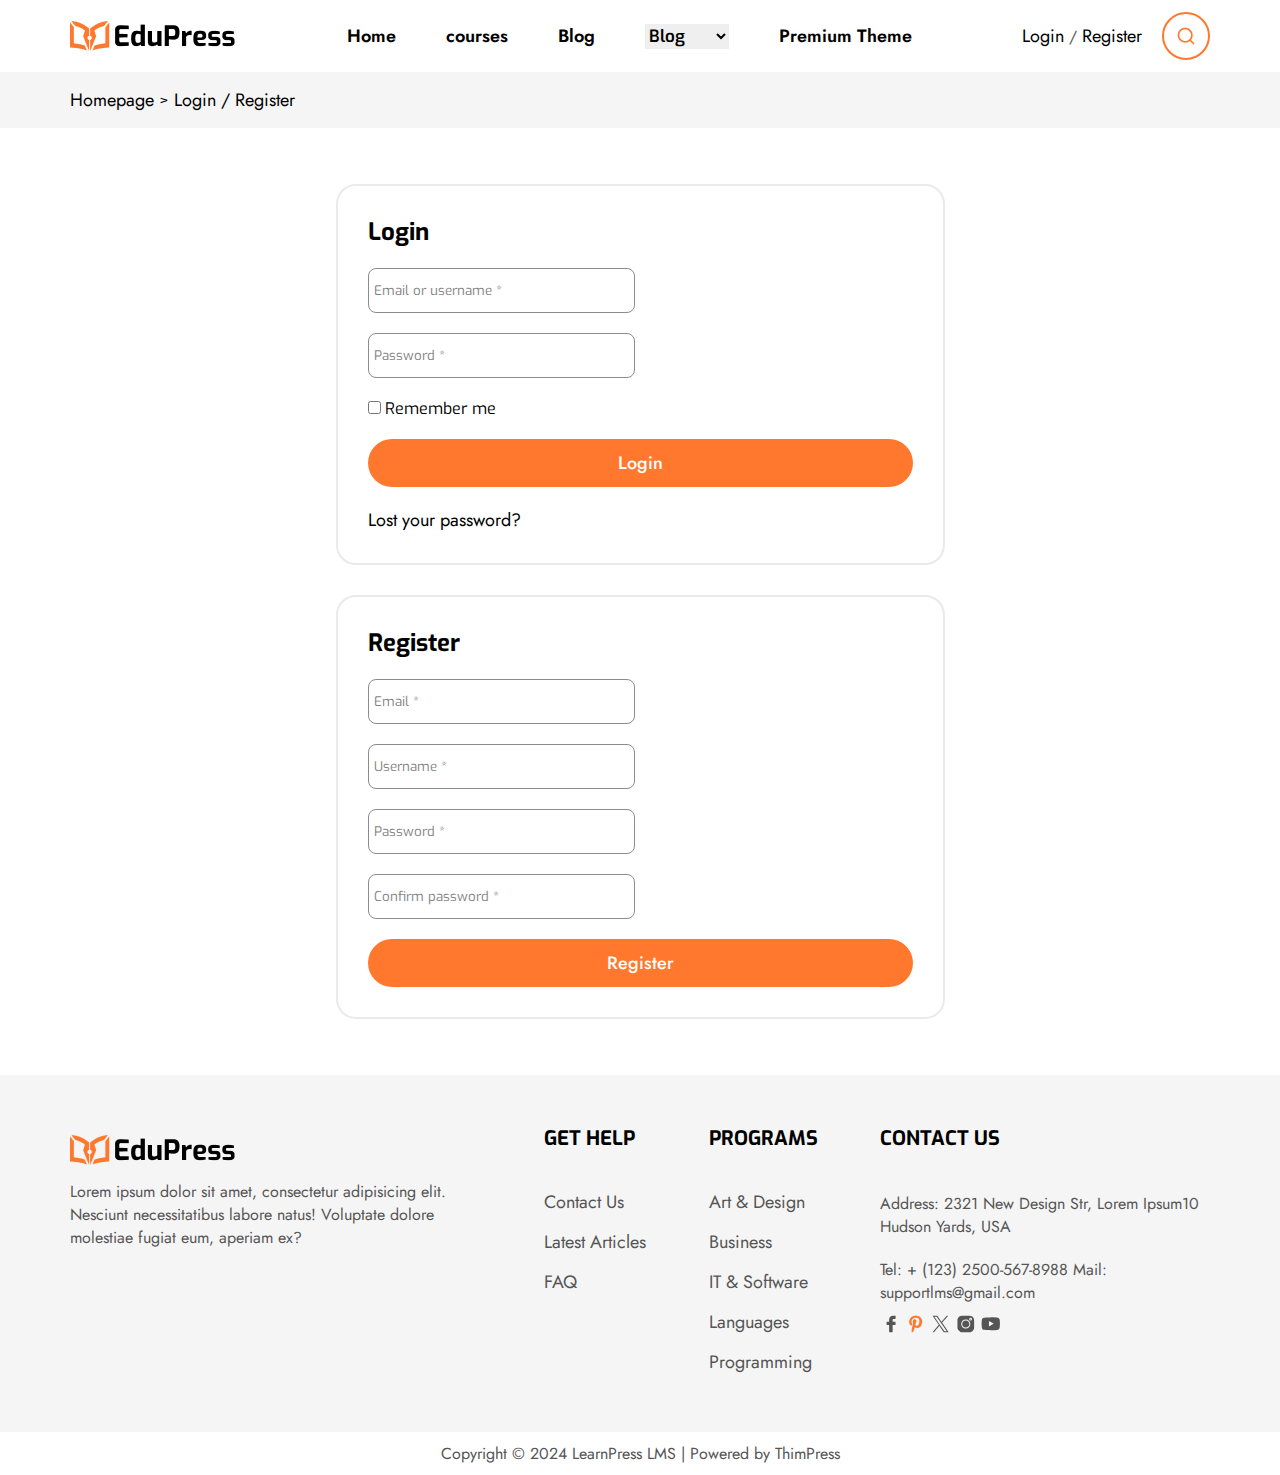
<file: Login.html>
<!DOCTYPE html>
<html lang="en">

<head>
    <meta charset="UTF-8">
    <meta name="viewport" content="width=device-width, initial-scale=1.0">
    <link rel="stylesheet" href="./assets/css/style.css">
    <!-- Exo -->
    <link rel="preconnect" href="https://fonts.googleapis.com">
    <link rel="preconnect" href="https://fonts.gstatic.com">
    <link href="https://fonts.googleapis.com/css2?family=Exo:ital,wght@0,100..900;1,100..900&display=swap"
        rel="stylesheet">
    <!-- jost -->
    <link rel="preconnect" href="https://fonts.googleapis.com">
    <link rel="preconnect" href="https://fonts.gstatic.com">
    <link href="https://fonts.googleapis.com/css2?family=Jost:ital,wght@0,100..900;1,100..900&display=swap"
        rel="stylesheet">
    <!-- cnd font aweasome -->
    <link rel="stylesheet" href="https://cdnjs.cloudflare.com/ajax/libs/font-awesome/6.6.0/css/all.min.css"
        integrity="sha512-Kc323vGBEqzTmouAECnVceyQqyqdsSiqLQISBL29aUW4U/M7pSPA/gEUZQqv1cwx4OnYxTxve5UMg5GT6L4JJg=="
        crossorigin="anonymous" referrerpolicy="no-referrer" />
    <title>Login / Register</title>
</head>

<body>
    <!--   Header   -->
    <header>
        <nav>
            <img src="./assets/image/LOGO.png" alt="logo">
            <div>
                <ul>
                    <div class="menu home">
                        <li><a href="./index.html">Home</a></li>
                    </div>
                    <div class="menu ">
                        <li><a href="./Courses.html">courses </a></li>
                    </div>
                    <div class="menu ">
                        <li><a href="./Blog.html">Blog</a></li>
                    </div>
                    <div class="menu ">
                        <li>
                            <select name="number" id="Page">Page
                                <option value="Blog">Blog</option>
                                <option value="Courses">Courses</option>
                                <option value="Articles">Articles</option>
                                <option value="contact">Contact</option>
                            </select>
                        </li>
                    </div>
                    <div class="menu Premium-Theme">
                        <li><a href="#">Premium Theme</a></li>
                    </div>
                </ul>
            </div>
            <div class="login ">
                <p><a href="./Login.html">Login </a>/ <a href="./Login.html"> Register</a> </p>
                <div class="search">
                    <img src="./assets/image/Icon.jpg" alt="search icon">
                </div>

            </div>
            <button class="bars"><i class="fa-solid fa-bars"></i></button>
        </nav>
        <div class="search-bar">
            <a href="./index.html"> Homepage </a> <span>></span><a href="./Login.html"> Login / Register</a>
        </div>
    </header>
    <!--   1 section    -->
    <section class="Login">
        <div class=" bar login">
            <h2>Login</h2>
            <input type="text" name="email or user" placeholder="Email or username *" class="info">
            <input type="password" name="password" placeholder="Password * " class="info">
            <label for="check"><input type="checkbox" id="check" value="save name and email">
                Remember me </label>
            <button class="button Posts-comment"> Login </button>
            <p><a href="#"> Lost your password? </a></p>
        </div>
        <div class="bar register">
            <h2>Register</h2>
            <input type="email" name="email" placeholder="Email *" class="info">
            <input type="text" name="username" placeholder="Username *" class="info">
            <input type="password" name="password" placeholder="Password * " class="info">
            <input type="password" name="Confirm password" placeholder="Confirm password * " class="info">

            <button class="button Posts-comment"> Register </button>

        </div>
    </section>
    <!-- footer -->
    <footer>

        <div class="end-of-page">
            <div class="Contact">
                <img src="./assets/image/LOGO.png" alt="logo">
                <p>Lorem ipsum dolor sit amet, consectetur adipisicing elit. Nesciunt necessitatibus labore natus!
                    Voluptate
                    dolore molestiae fugiat eum, aperiam ex? </p>
            </div>

            <div class="GET-HELP">
                <h4>GET HELP</h4>
                <ul>
                    <li><a href="./Contact.html">Contact Us</a></li>
                    <li><a href="./Articles.html">Latest Articles</a></li>
                    <li><a href="./FAQ.html">FAQ</a></li>
                </ul>

            </div>
            <div class="GET-HELP">
                <h4>PROGRAMS</h4>
                <ul>
                    <li><a href="#">Art & Design</a></li>
                    <li><a href="#">Business</a></li>
                    <li><a href="#">IT & Software</a></li>
                    <li><a href="#">Languages</a></li>
                    <li><a href="#">Programming</a></li>
                </ul>
            </div>
            <div class="GET-HELP CONTACT-US">
                <h4>CONTACT US</h4>
                <p>Address: 2321 New Design Str, Lorem Ipsum10 Hudson Yards, USA</p>
                <p>Tel: + (123) 2500-567-8988
                    Mail: supportlms@gmail.com</p>
                <img src="./assets/image/facebook-Icon.svg" alt="">
                <img src="./assets/image/pantrestIcon.svg" alt="">
                <img src="./assets/image/xIcon.svg" alt="">
                <img src="./assets/image/instaIcon.svg" alt="">
                <img src="./assets/image/youtubeIcon.svg" alt="">

            </div>

        </div>
        <p class="copyright">Copyright © 2024 LearnPress LMS | Powered by ThimPress</p>
    </footer>
</body>

</html>
</file>
<file: assets/css/style.css>
* {
    padding: 0;
    margin: 0;
    box-sizing: border-box;
    color: Black;
    font-family: Exo;

    a {
        text-decoration: none;
        font-family: jost;
        font-size: 18px;
    }

    p {
        font-family: Jost;
        color: #555555;
    }

    button {
        font-family: Jost;
        font-weight: 500;
        font-size: 18px;
        border-radius: 24px;

    }

    h1 {
        max-width: 520px;
        font-size: 50px;
        font-weight: 600;
    }

}

nav {
    height: 72px;
    padding: 0 70px;
    display: flex;
    align-items: center;
    justify-content: space-between;

}

nav div {
    display: flex;
    align-items: center;

}

nav ul {
    list-style: none;
    display: flex;
    justify-content: space-between;
    align-items: center;
    gap: 50px;
    font-weight: 600;

    .home :active {
        width: 60px;
        height: 60px;
        background-color: #F5F5F5;
        text-align: center;
    }

    li a:hover {
        color: #FF782D !important;
    }

    select {
        border: none;
        font-weight: 600;
        font-size: 17px;
    }

}

nav .login {
    display: flex;
    gap: 20px;

}

nav .bars {
    background: none;
    border: none;
    font-size: 26px;
    display: none;

}

nav .search {
    width: 48px;
    height: 48px;
    border: 2px solid #FF782D;
    border-radius: 50%;
    display: flex;
    justify-content: center;
}

.hero {
    height: calc(100vh - 72px);
    background-image: url(./../image/backgroud.png);
    background-size: cover;
    background-repeat: no-repeat;
    display: flex;
    flex-direction: column;
    justify-content: center;
    padding: 0 70px;



    p {
        max-width: 520px;
        padding: 20px 0;
    }

    button {
        width: 170px;
        height: 48px;
        background-color: #FF782D;
        color: white;
        border: none;
    }

}

/* ---------------1 section --------------------*/
section.Top-Categories {
    padding: 56px 70px;
}

.top-title {
    width: 100%;
    display: flex;
    justify-content: space-between;
    padding-bottom: 50px;

    h1 {
        font-size: 32px;
        padding: 0 0 12px;
        max-width: 520px;
    }

    .All-categories {
        width: 160px;
        height: 50px;
        border: 2px solid #9D9D9D;
        background-color: white;
        margin: 14px 0;
    }

}

.show-button {
    display: none;
    width: 160px;
    height: 50px;
    border: 2px solid #9D9D9D;
    background-color: white;
    margin: 14px 0;

}

.Categories {
    margin: 0 auto;
    padding: 16px 70px;
    display: flex;
    flex-wrap: wrap;
    justify-content: center;
    align-items: center;
    gap: 31px;

    .Card {
        width: 240px;
        height: 240px;
        display: flex;
        flex-wrap: wrap;
        flex-direction: column;
        justify-content: center;
        align-items: center;
        border: 1px solid #EAEAEA;
        border-radius: 20px;

    }

    .Card h3:hover {
        color: #FF782D;
    }
}

/* ---------------2 section --------------------*/
.Featured-courses {
    padding: 0 70px;

    .courses {

        display: flex;
        justify-content: space-between;
        flex-wrap: wrap;
        row-gap: 35px;

        .course {
            max-width: 385px;
            border: 1px solid #EAEAEA;
            border-radius: 20px;

            img {
                width: 100%;
            }

            .container {
                padding: 20px;

                h3 {
                    padding-bottom: 16px;
                }
            }

            p:first-child {
                padding-bottom: 12px;

                span {
                    color: black;
                    font-weight: 600;
                }
            }

            .information {
                display: flex;
                gap: 24px;
                border-bottom: 1px solid #EAEAEA;
                padding: 16px 0;

                div {
                    display: flex;
                    gap: 5px;
                }
            }

            .price {
                font-weight: 500;
                padding: 16px 0;
                display: flex;
                justify-content: space-between;

                div {
                    display: flex;
                    gap: 8px;

                    p {
                        text-decoration: line-through;
                        color: #9D9D9D;
                    }

                    span {
                        font-weight: 500;
                        color: #55BE24;
                        font-family: Jost;
                    }
                }
            }

        }
    }
}

/* ---------------3 section --------------------*/
.Banner {

    margin: 70px;
    background-image: url(./../image/banner1.png);
    background-repeat: no-repeat;
    background-size: cover;
    border-radius: 20px;
    display: flex;
    flex-direction: column;
    gap: 12px;
    padding: 54px 50px;

    .description {
        display: flex;
        flex-direction: column;

        max-width: 450px;

        h5 {
            padding-bottom: 12px;
            font-weight: 600;
            color: #555555;
        }

    }

    div button {
        width: 177px;
        height: 48px;
        background-color: #FF782D;
        color: white;
        border: none;
        margin-top: 20px;

    }

}

/* ---------------4 section --------------------*/
.student {
    display: flex;
    justify-content: center;
    flex-wrap: wrap;

    gap: 30px;

    .info-student {
        width: 285px;
        height: 161px;
        background-color: #F5F5F5;
        border-radius: 20px;
        padding: 40px 50px;

        h2 {
            color: #FF782D;

            font-size: 32px;
            text-align: center;
        }

        p {
            text-align: center;

        }
    }
}

/* ---------------5 section --------------------*/
.Skills {
    padding: 70px;
    display: flex;
    justify-content: space-around;

    .grow {
        max-width: 520px;
        padding: 42px 44px 42px 0;

        h2 {
            font-weight: 600;
            font-size: 32px;
            padding-bottom: 24px;

        }

        p {
            padding-bottom: 16px;
        }

        li {
            list-style: none;
            padding-bottom: 12px;

        }

        button {
            width: 177px;
            height: 48px;
            background-color: #FF782D;
            color: white;
            border: none;
        }

    }
}

/* ---------------6 section --------------------*/
.Academy {
    height: 324px;
    margin: 70px;
    display: flex;
    align-items: center;
    justify-content: space-between;
    flex-wrap: wrap;
    background-image: url(./../image/banner2.png);
    background-size: cover;
    border-radius: 20px;
    padding: 68px 16px;

    .news {
        display: flex;
        align-items: center;
        gap: 32px;

    }

    .banner2 {

        width: 120px;
        height: 120px;
        border: 2px solid white;
        background-color: #F5F5F5;
        border-radius: 50%;
        display: flex;
        justify-content: center;
        align-items: center;


    }

    button {
        width: 177px;
        height: 48px;
        background-color: #FF782D;
        color: white;
        border: none;
        margin: 0 10px;

    }

    .student-button {
        width: 140px;
        background: none;
        color: #FF782D;
        border: 2px solid #FF782D;
    }

    .Posts-comment {
        width: 180px;
        font-size: 16px;
    }

}

/* -----------------footer ------------------*/
footer {
    display: flex;
    flex-direction: column;

    .end-of-page {
        display: flex;
        justify-content: space-between;
        padding: 50px 70px;
        background-color: #F5F5F5;

        .Contact {
            max-width: 412px;

            img {
                padding: 10px 0;
            }
        }

        .GET-HELP {
            h4 {
                font-size: 20px;
                padding-bottom: 30px;
            }

            ul {
                list-style: none;

                li {
                    padding: 7px 0;

                    a {
                        color: #555555;

                    }
                }

            }
        }

        .CONTACT-US {
            max-width: 330px;

            p {
                padding: 10px 0;
            }

        }
    }

    a:hover {
        color: #FF782D !important;
    }

    .copyright {
        padding: 10px 0;
        text-align: center;
    }
}

.search-bar {
    background-color: #F5F5F5;
    padding: 15px 70px;
}

/* =================== contact page ======================*/

.hero2 {

    height: 100vh;
    display: flex;


    padding: 0px 70px;

    .top-title {
        padding: 50px 0;
    }

    p {
        max-width: 520px;
        padding-bottom: 10px;
    }

    h5 {
        padding: 10px 0;
    }

    .contact {

        display: flex;
        gap: 40px;
        margin: 10px 0;

        .bg-color {
            width: 56px;
            height: 56px;
            border-radius: 5px;
            background-color: #F5F5F5;
            padding: 10px;

        }
    }
}

.contact-us {
    display: flex;
    flex-direction: column;
    padding: 0 70px 70px 70px;
    gap: 20px;

    div:nth-child(1) {
        padding-bottom: 25px;

        h1 {
            font-size: 32px;
            padding-bottom: 20px;
        }
    }

    .info {
        width: 42.5rem;
    }

    #comment {
        width: 100%;
        height: 110px;

    }

    #check {
        color: #555555;
    }

    iframe {
        width: 100%;
        height: 450px;
        border-radius: 20px;
        border: none;
    }
}

.Posts-comment {
    width: 177px;
    height: 48px;
    background-color: #FF782D;
    color: white;
    border: none;

}

.info,
#comment {
    width: 49%;
    height: 45px;
    border-radius: 8px;
    border: 1px solid gray;
    padding: 5px;
    opacity: 90%;
}

/* =================== FAQ page ======================*/

.FAQs {
    height: fit-content;
    padding: 20px 70px 0;


    h1 {
        padding-bottom: 25px;
    }

    .questions {
        display: flex;
        justify-content: space-between;
        flex-wrap: wrap;

        .Q {
            width: 49%;
            background-color: #F5F5F5;
            margin: 6px;
            border-radius: 8px;
            padding: 20px 30px;

            h5:hover {
                color: #FF782D;

            }

            p {
                padding-top: 20px;
            }
        }
    }
}

.study {
    padding: 50px 70px 0;

    img {
        width: fit-content
            /* height: 100%; */
    }

}

/* =================== Login page ======================*/
.Login {

    display: flex;
    justify-content: space-around;
    flex-wrap: wrap;
    gap: 30px;
    padding: 56px 70px;


    .bar {
        width: 609px;
        height: fit-content;
        display: flex;
        flex-direction: column;
        gap: 20px;
        padding: 30px;
        border: 2px solid #EAEAEA;
        border-radius: 20px;
        margin: 0 auto;

        .Posts-comment {
            width: 100%;
        }
    }

}

/* =================== Courses page ======================*/
.top-title {
    padding: 50px 0;
    display: flex;
    flex-wrap: wrap;

    div {
        img {
            margin: 0 6px 0;
        }

        input {
            width: 220px;
            border: none;
            border-bottom: 2px solid black;
        }
    }
}

.order-list {
    margin: 0 auto;
    display: flex;
    justify-content: center;
    align-items: center;
    gap: 12px;
    padding: 50px 0;

    .numbers {
        font-weight: 600;
        display: flex;
        justify-content: center;
        align-items: center;
        width: 50px;
        height: 50px;
        border: 2px solid #EAEAEA;
        border-radius: 50%;
        text-align: center;

    }

    .numbers:active {
        color: white;
        background-color: black;
    }
}

@media screen and (max-width : 992px) {

    .button {
        margin: 0 auto;
    }

    .show-button {
        display: block;
        margin: 0 auto;
    }

    /* ---------nav bar------------ */
    nav {
        padding: 0 20px;
    }

    nav ul,
    nav .login {
        display: none;
    }

    nav .bars {

        display: block;
        padding: 0 20px;
    }

    .hero {

        h1 {
            text-align: center;
        }

    }

    /* ---------1 section------------ */
    section.Top-Categories {

        margin: 0 auto;

        .top-title {
            justify-content: center;
        }

        .All-categories {
            display: none;
        }
    }

    .Categories {
        padding: 0 20px;
    }


    /* ---------2 section------------ */
    .Featured-courses {
        .top-title {
            justify-content: center;
        }

        .All-categories {
            display: none;
        }
    }

    .courses,
    .student {

        align-items: center;
        margin: 0 auto;

    }

    /* ---------3 section------------ */
    .Banner {
        width: 100%;
        margin: 70px 0;
        text-align: center;

        button {
            margin: 0 auto;
        }

    }

    /* ---------4 section------------ */
    .Skills {
        flex-direction: column-reverse;
        flex-wrap: wrap;
        margin: 0 auto;

        .grow {
            text-align: center;
        }

        img {
            width: 100%;
            height: 100%;
        }

    }

    /* ---------6 section------------ */
    .Academy {
        width: 100vw;
        flex-wrap: wrap;
        margin: 0 auto;

        .news {
            flex-direction: column;

        }

    }
    .info,
    #comment {
        width: 100%;
    }
    footer {

        .end-of-page {
            display: block;

        }
    }

    /* =================== Login page ======================*/
    .Login {
        padding: 40px 20px;
    }

    /* =================== FAQ page ======================*/
    .study {
        margin-top: 20px;

        img {
            width: 100%;
        }

    }

    .end-of-page {
        padding: 0 20px;
    }

}
</file>
